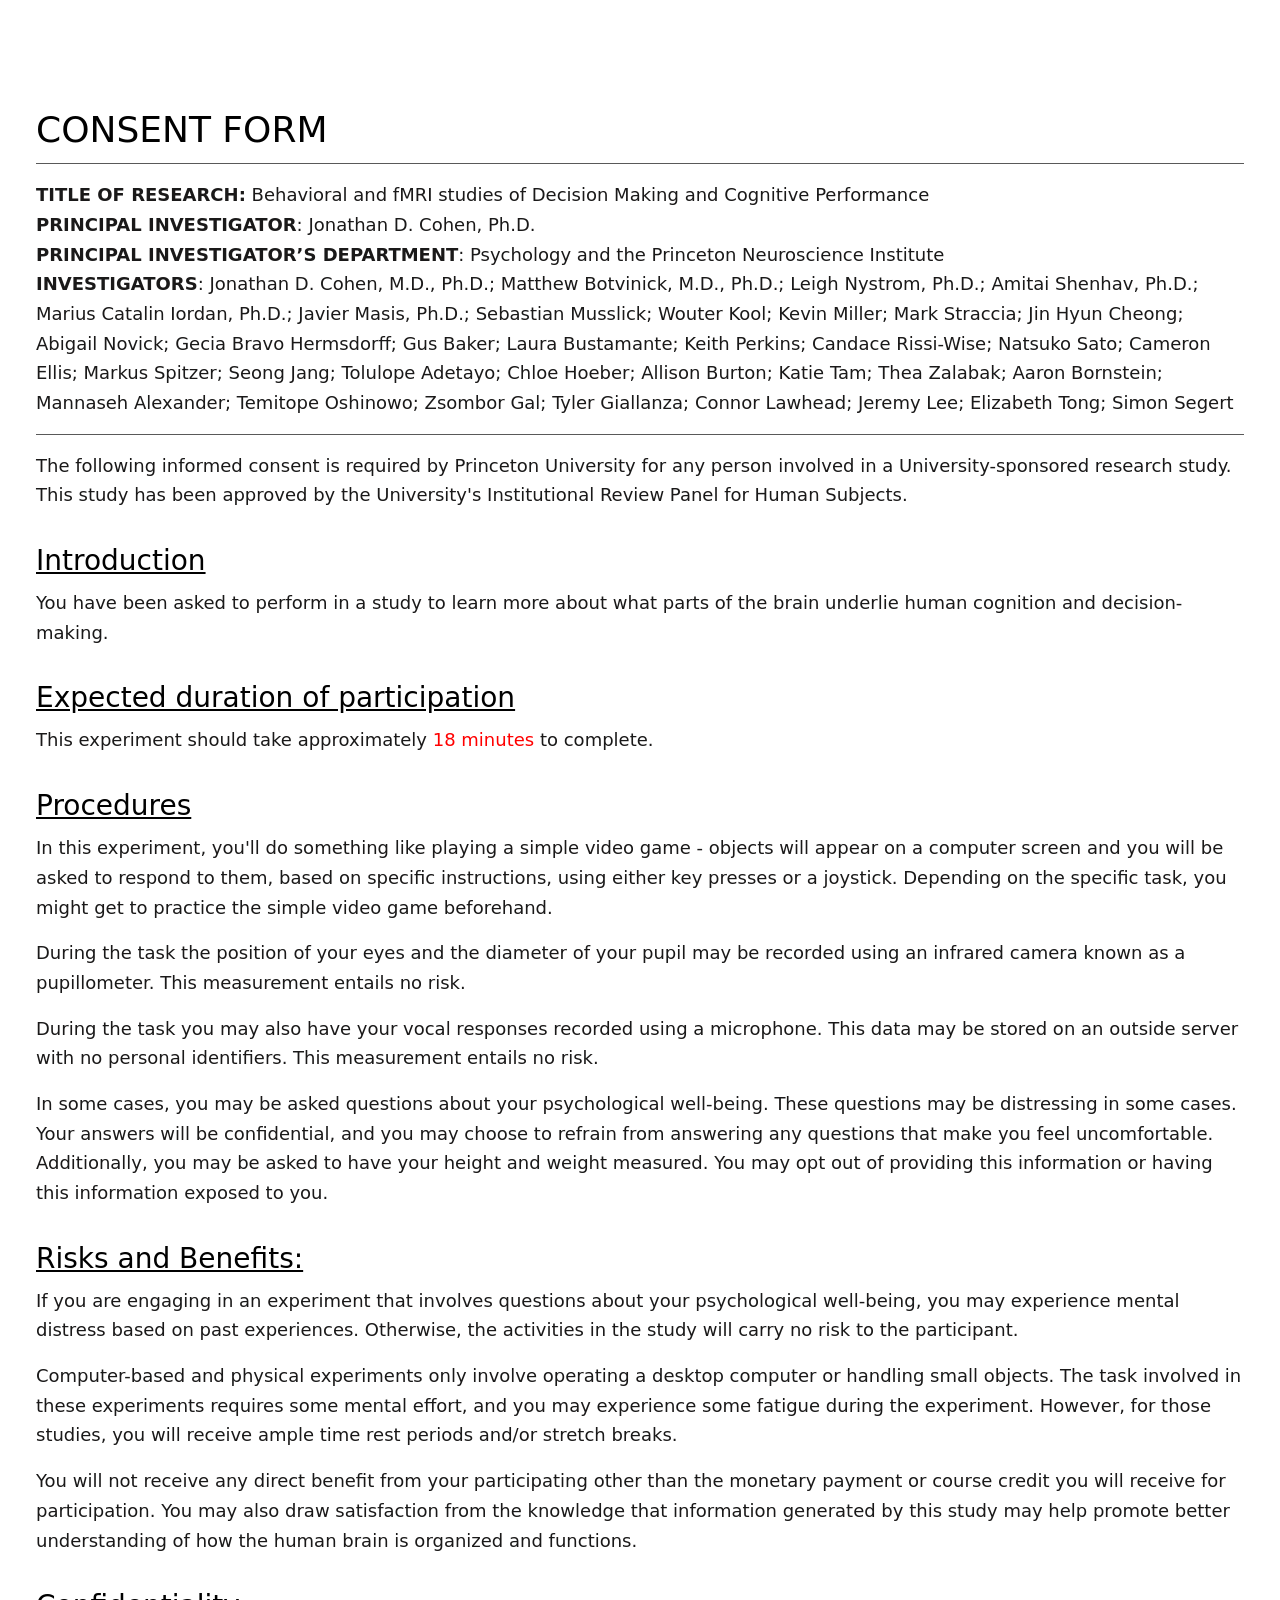
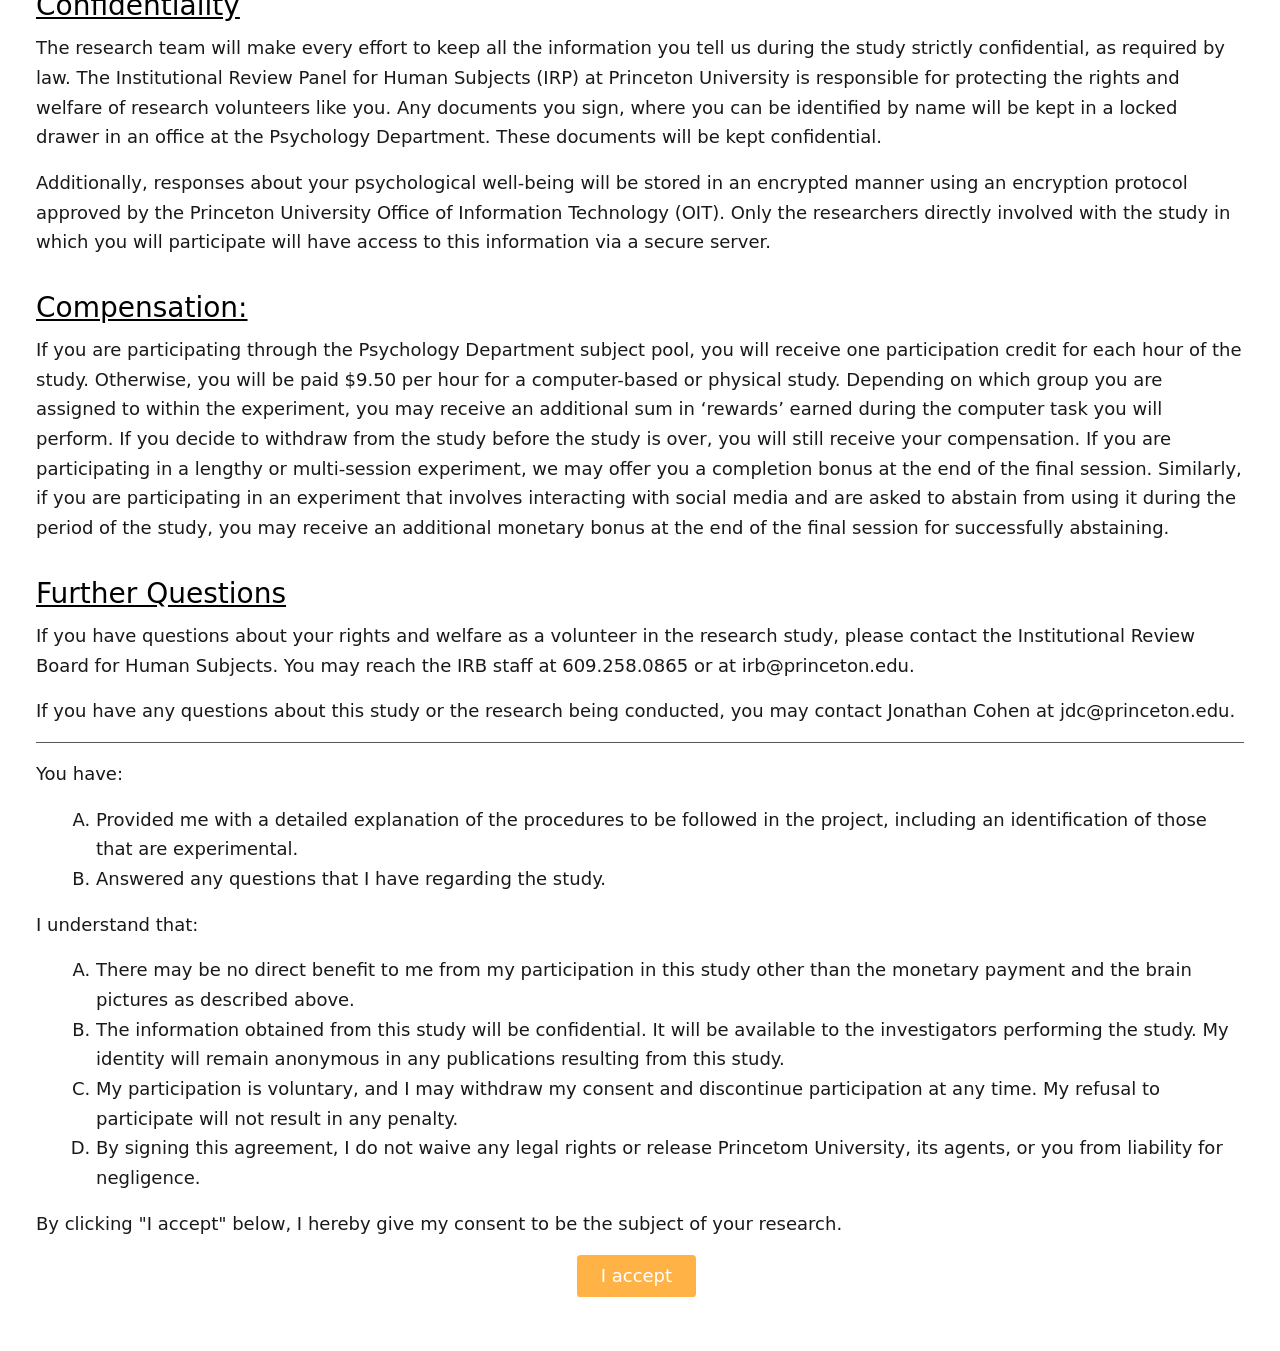
<file: static/consent.html>
<!doctype html>
<!--
The consent.html displays the text of an IRB-approved consent form.
-->
<html>
<head>
  <meta charset="utf-8">
  <meta name="viewport" content="width=device-width, initial-scale=1.0">
  <title>Decision Making Experiment - Informed Consent Form</title>
  <link rel="stylesheet" href="/css/consent.css"/>
</head>
<body>

  <!-- Study headers -->
  <h1>CONSENT FORM</h1>

  <hr>
  <p>
    <b>TITLE OF RESEARCH:</b> Behavioral and fMRI studies of Decision Making and Cognitive Performance
    <br>
    <b>PRINCIPAL INVESTIGATOR</b>: Jonathan D. Cohen, Ph.D.
    <br>
    <b>PRINCIPAL INVESTIGATOR’S DEPARTMENT</b>: Psychology and the Princeton Neuroscience Institute
    <br>
    <b>INVESTIGATORS</b>: Jonathan D. Cohen, M.D., Ph.D.; Matthew Botvinick, M.D., Ph.D.; Leigh
Nystrom, Ph.D.; Amitai Shenhav, Ph.D.; Marius Catalin Iordan, Ph.D.; Javier Masis, Ph.D.; Sebastian Musslick;
Wouter Kool; Kevin Miller; Mark Straccia; Jin Hyun Cheong; Abigail Novick; Gecia Bravo
Hermsdorff; Gus Baker; Laura Bustamante; Keith Perkins; Candace Rissi-Wise; Natsuko Sato;
Cameron Ellis; Markus Spitzer; Seong Jang; Tolulope Adetayo; Chloe Hoeber; Allison Burton;
Katie Tam; Thea Zalabak; Aaron Bornstein; Mannaseh Alexander; Temitope Oshinowo;
Zsombor Gal; Tyler Giallanza; Connor Lawhead; Jeremy Lee; Elizabeth Tong; Simon Segert
  </p>
  <hr>

  <!-- Intro paragraph -->
  <p>
    The following informed consent is required by Princeton University for any person
involved in a University-sponsored research study. This study has been approved by the
University's Institutional Review Panel for Human Subjects.
  </p>

  <!-- Study purpose -->
  <h2>Introduction</h2>
  <p>
    You have been asked to perform in a study to learn more about what parts of the brain underlie
human cognition and decision-making.
  </p>

  <!-- Study duration -->
  <h2>Expected duration of participation</h2>
  <p>
    <!-- Adapt for experiment -->
    This experiment should take approximately <font style="color:red">18 minutes</font> to complete.
  </p>

  <!-- Study procedures -->
  <h2>Procedures</h2>
  <p>
    In this experiment, you'll do something like playing a simple video game - objects will appear on
a computer screen and you will be asked to respond to them, based on specific instructions, using
either key presses or a joystick. Depending on the specific task, you might get to practice the
simple video game beforehand.
  </p>
  <p>
    During the task the position of your eyes and the diameter of your pupil may be recorded using an
infrared camera known as a pupillometer. This measurement entails no risk.  </p>
  <p>
    During the task you may also have your vocal responses recorded using a microphone. This data
may be stored on an outside server with no personal identifiers. This measurement entails no risk.
  </p>
  <p>
    In some cases, you may be asked questions about your psychological well-being. These questions
may be distressing in some cases. Your answers will be confidential, and you may choose to refrain
from answering any questions that make you feel uncomfortable. Additionally, you may be asked
to have your height and weight measured. You may opt out of providing this information or having
this information exposed to you.
  </p>

  <!-- Risks or discomforts -->
  <h2>Risks and Benefits:</h2>
  <p>
    If you are engaging in an experiment that involves questions about your psychological well-being,
you may experience mental distress based on past experiences. Otherwise, the activities in the
study will carry no risk to the participant.
  </p>
  <p>
    Computer-based and physical experiments only involve operating a desktop computer or handling
small objects. The task involved in these experiments requires some mental effort, and you may
experience some fatigue during the experiment. However, for those studies, you will receive ample
time rest periods and/or stretch breaks.
  </p>
  <p>
    You will not receive any direct benefit from your participating other than the monetary payment
or course credit you will receive for participation. You may also draw satisfaction from the
knowledge that information generated by this study may help promote better understanding of how
the human brain is organized and functions.
  </p>

  <!-- Only for studies using questionnaires -->
  <!--
  <p>
    This study includes questions related to mental health: about your emotions and reactions to being placed in certain situations, and the levels at which you may identify with certain thoughts or feelings. Some participants may find these questions troubling. The experimenters are not clinicians and not in a position to diagnose any disorders or offer medical advice. If the questions trouble you, we urge you to seek further advice or information from healthcare professionals. At the end of the questionnaires, and again at the completion of the experiment, we will provide you with resources for learning more about mental health conditions and for seeking support.
  </p>

  <p>
    Examples of such questions are:
    <ul>
      <li>Over the last 2 weeks, how often have you felt nervous, anxious, or on edge?</li>
      <li>Have you become sad, depressed or irritable for several days or more without really understanding why?</li>
      <li>Do you take disappointments so keenly that you can't put them out of your mind?</li>
  </ul>
  </p>
  -->

  <!-- Benefits -->
  <!--
  <h2>Benefits as a result of participation:</h2>
  <p>
    There will be no direct benefit to you from this research (aside from the monetary compensation you will receive), except insofar as you may learn something about psychology and may derive satisfaction from knowing that your participation has advanced scientific understanding of human cognition and mental health. Importantly, the study staff will not make any clinical diagnosis based on results from this study.
  </p>
  -->

  <!-- Confidentiality / National Data Archive -->
  <h2>Confidentiality</h2>
  <p>
    The research team will make every effort to keep all the information you tell us during the study
strictly confidential, as required by law. The Institutional Review Panel for Human Subjects (IRP)
at Princeton University is responsible for protecting the rights and welfare of research volunteers
like you. Any documents you sign, where you can be identified by name will be kept in a locked
drawer in an office at the Psychology Department. These documents will be kept confidential.
  </p>
  <p>
    Additionally, responses about your psychological well-being will be stored in an encrypted manner
using an encryption protocol approved by the Princeton University Office of Information
Technology (OIT). Only the researchers directly involved with the study in which you will
participate will have access to this information via a secure server.
  </p>


  <!-- Compensation -->
  <h2>Compensation:</h2>
  <p>
    If you are participating through the Psychology Department subject pool, you will receive one
participation credit for each hour of the study. Otherwise, you will be paid $9.50 per hour for a
computer-based or physical study. Depending on which group you are assigned to within the
experiment, you may receive an additional sum in ‘rewards’ earned during the computer task you
will perform. If you decide to withdraw from the study before the study is over, you will still
receive your compensation. If you are participating in a lengthy or multi-session experiment, we
may offer you a completion bonus at the end of the final session. Similarly, if you are participating
in an experiment that involves interacting with social media and are asked to abstain from using it
during the period of the study, you may receive an additional monetary bonus at the end of the
final session for successfully abstaining.
  </p>

  <!-- Contact information -->
  <h2>Further Questions</h2>
  <p>
    If you have questions about your rights and welfare as a volunteer in the research study, please
contact the Institutional Review Board for Human Subjects. You may reach the IRB staff at
609.258.0865 or at irb@princeton.edu.
  </p>
  <p>
    If you have any questions about this study or the research being conducted, you may contact Jonathan Cohen at jdc@princeton.edu.
  </p>
  <!--
  <p>
    1. Principal investigator:

    <ul style="list-style-type:none;">
      <li>Yael Niv, Ph.D.</li>
      <li>Princeton University</li>
      <li>Email: yael@princeton.edu</li>
    </ul>

  </p>

  <p>
    2. If you have questions regarding your rights as a research subject, or if problems arise which you do not feel you can discuss with the Investigator, please contact the Institutional Review Board at:

    <ul style="list-style-type:none;">
      <li>Assistant Director</li>
      <li>Office of Research Integrity and Assurance</li>
      <li>Email: irb@princeton.edu</li>
    </ul>
  </p>
  -->

  <hr>

  <!-- Consent -->
  <p>
    You have:

    <ol type="A">
      <li>Provided me with a detailed explanation of the procedures to be followed in the project, including an identification of those that are experimental.</li>
      <li>Answered any questions that I have regarding the study.</li>
    </ol>
  </p>
  <p>
    I understand that:
    <ol type="A">
      <li>There may be no direct benefit to me from my participation in this study other than the monetary payment and the brain pictures as described above.</li>
      <li>The information obtained from this study will be confidential. It will be available to the investigators performing the study. My identity will remain anonymous in any publications resulting from this study.</li>
      <li>My participation is voluntary, and I may withdraw my consent and discontinue participation at any time. My refusal to participate will not result in any penalty.</li>
      <li>By signing this agreement, I do not waive any legal rights or release Princetom University, its agents, or you from liability for negligence. </li>
    </ol>

  </p>
  <p>
    By clicking "I accept" below, I hereby give my consent to be the subject of your research.
  </p>

  <center>
    <form method="post">

      <div class="recontact">
        <p>Would you like to be re-contacted for future studies?</p>
        <p>
          <input type="radio" name="future_contact" value="Yes">Yes
          <input type="radio" name="future_contact" value="No">No
        </p>
      </div>

      <button type="submit" name="subj_consent" value=1 id="advance">I accept</button>

    </form>
  </center>

</body>
<style>
.recontact {
  opacity: 0;
  position: absolute;
  top: 0;
  left: 0;
  height: 0;
  width: 0;
  z-index: -1;
}
</style>
</html>
</file>
<file: css/consent.css>
/* DOCUMENT CSS */
html,body,button,option {
  font-family: system-ui,"Helvetica Neue",Helvetica,Arial,sans-serif;
  font-size: 18px;
  font-stretch: normal;
  font-style: normal;
  font-weight: 400;
  line-height: 29.7px
}
html,body {
  width: 100%
}
html {
  height: 100%
}
body {
  background: #fff;
  color: #1a1919;
  padding: 36px
}

/* PARAGRAPH CSS */
p,hr {
  margin-bottom: 16px
}
a {
  color: #275a90;
  text-decoration: none
}
a: hover{
  text-decoration: underline
}
hr {
  border-bottom: 1px solid #595959
}
var,em,i {
  font-style: italic
}
dt,strong,b {
  font-weight: 600
}
* {
  border: 0;
  border-collapse: separate;
  border-spacing: 0;
  box-sizing: border-box;
  margin: 0;
  max-width: 100%;
  padding: 0;
  vertical-align: baseline
}
ol,ul {
  margin-bottom: 16px;
  margin-left: 60px
}
li dl,li ol,li ul {
  margin-bottom: 0
}
blockquote {
  margin-bottom: 16px;
  margin-left: 60px
}

/* HEADINGS CSS */
h1,h2,h3,h4,h5,h6 {
  color: #000;
  margin-bottom: 12px
}
h1 {
  font-size: 36px;
  font-weight: 500;
  line-height: 43.2px;
  margin-top: 72px
}
h2 {
  font-size: 28px;
  font-weight: 500;
  line-height: 30px;
  margin-top: 36px;
  text-decoration: underline;
}
h3 {
  font-size: 21.6px;
  line-height: 27px;
  margin-top: 36px
}
h4 {
  font-size: 18px;
  line-height: 23.4px;
  margin-top: 18px
}
h5 {
  font-size: 14.4px;
  font-weight: bold;
  line-height: 21.6px;
  text-transform: uppercase
}
h6 {
  color: #595959;
  font-size: 14.4px;
  font-weight: bold;
  line-height: 18px;
  text-transform: uppercase
}

/* BUTTON CSS */
button {
  border-radius: 3.6px;
  display: inline-block;
  padding: 9.9px;
  cursor: pointer;
  display: inline;
  margin-bottom: 18px;
  margin-right: 7.2px;
  padding: 6.525px 23.4px;
  text-align: center
}
button[type="submit"] {
  background: #ffb347;
  color: #fff
}
button[type="submit"]: hover {
  background: #ffb347;
  color: #bfbfbf
}
</file>
